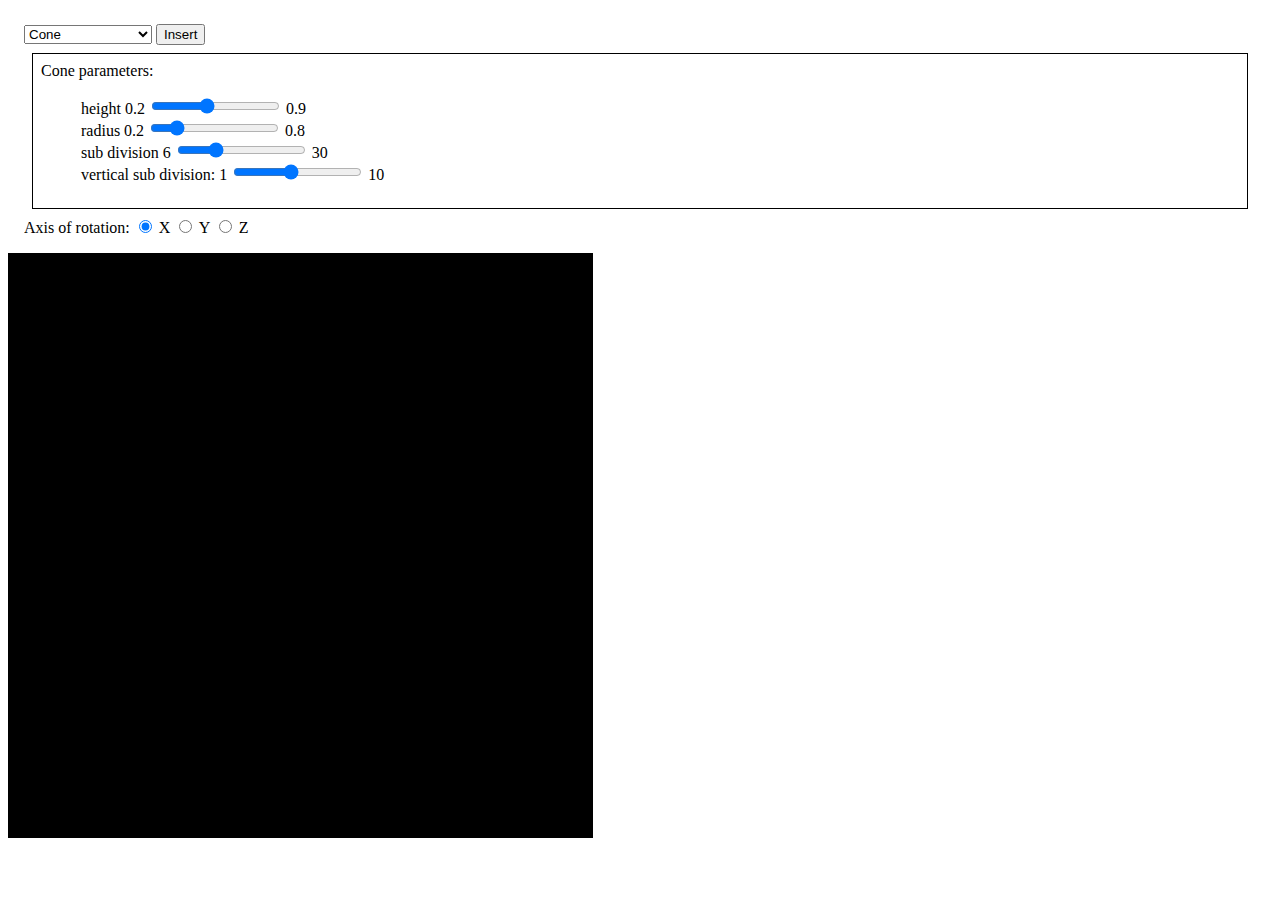
<file: 3DObjects/index.html>
<!DOCTYPE html>
<html lang="en">
<head>
  <meta charset="UTF-8">
  <title>3D Objects</title>
  <script src="webgl-utils.js"></script>
  <script src="shader-utils.js"></script>
  <script src="gl-matrix-min.js"></script>
  <script src="Cone.js"></script>
  <script src="Cube.js"></script>
  <script src="Torus.js"></script>
  <script src="CylindricalRing.js"></script>
  <script src="TruncatedCone.js"></script>
  <script src="LLSphere.js"></script>
  <script src="RecursiveSphere.js"></script>
  <script src="render.js"></script>
  <style>
    #controls {
      padding: 16px;
    }
    li {
      list-style-type: none;
    }
    .param-group {
      border: 1px solid black;
      padding: 8px;
      margin: 8px;
    }
  </style>
</head>
<body onload="main()">
<div id="controls">

  <select id="menu">
    <option value="0">Cone</option>
    <option value="1">Cube</option>
    <option value="2">Sphere (Lat/Lon)</option>
    <option value="3">Recursive Sphere</option>
    <option value="4">Torus</option>
    <option value="5">Ring</option>
    <option value="6">Truncated Cone</option>
  </select>

  <button id="insert">Insert</button>

  <!-- Notice that each div below is hidden by default -->
  <div class="param-group" hidden>
    Cone parameters:
    <ul>
      <li>height 0.2 <input id="cone-height" type="range" min="0.2" max="0.9" step="0.05" value="0.5"> 0.9</li>
      <li>radius 0.2 <input id="cone-radius" type="range" min="0.2" max="0.8" step="0.05" value="0.3"> 0.8</li>
      <li>sub division 6 <input id="cone-subdiv" type="range" min="6" max="28" step="1" value="12"> 30</li>
      <li>vertical sub division: 1 <input id="cone-vsubdiv" type="range" min="1" max="10" step="1" value="5"> 10</li>
    </ul>
  </div>
  <div class="param-group" hidden>
    Cube parameters:
    <li>height 0.2 <input id="cube-length" type="range" min="0.2" max="0.9" step="0.05" value="0.3"> 0.9</li>
    <li>sub division 6 <input id="cube-subdiv" type="range" min="6" max="28" step="1" value="12"> 30</li>
  </div>
  <div class="param-group" hidden>
    Lat/Long Sphere parameters:
    <ul>
      <li>radius 0.1 <input id="lat-long-sphere-radius" type="range" min="0.1" max="0.45" step=".05" value=".3"> 0.45</li>
      <li>longitudes 2 <input id="lat-long-sphere-longitudes" type="range" min="2" max="20" step="1" value="15"> 20 &nbsp;&nbsp; Note: One longitude makes a complete rotation around the sphere.</li>
      <li>latitudes 2 <input id="lat-long-sphere-latitudes" type="range" min="2" max="5" step="1" value="2"> 5 &nbsp;&nbsp; Note: The number of latitudes is from the equator to a pole, including the equator. So 2 latitudes makes an equator, plus 1 latitude above and below the equator</li>
    </ul>
  </div>
  <div class="param-group" hidden>
    Recursive Sphere parameters:
    <ul>
      <li>radius 0.1 <input id="sphere-radius" type="range" min="0.1" max="0.9" step="0.05" value="0.5"> 0.9</li>
      <li>recursive calls 1 <input id="sphere-recursive-calls" type="range" min="1" max="10" step="1" value="5"> 10</li>
    </ul>
  </div>
  <div class="param-group" hidden>
    Torus parameters:
    <li>Large radius 0.2 <input id="torus-large-radius" type="range" min="0.2" max="0.8" step="0.05" value="0.3"> 0.8 &nbsp; Large radius should be bigger than small radius</li>
    <li>Small radius 0.2 <input id="torus-small-radius" type="range" min="0.2" max="0.8" step="0.05" value="0.3">0.8</li>
    <li>sub division 30 <input id="torus-subdiv" type="range" min="30" max="30" step="1" value="30">30</li>
    <li>vertical sub division: 30 <input id="torus-vsubdiv" type="range" min="30" max="40" step="1" value="30"> 40</li>
  </div>
  <div class="param-group" hidden>
    Ring parameters:
    <li>height 0.2 <input id="ring-height" type="range" min="0.2" max="0.9" step="0.05" value="0.5"> 0.9</li>
    <li>Outer radius 0.2 <input id="ring-outer-radius" type="range" min="0.2" max="0.8" step="0.05" value="0.3"> 0.8 &nbsp; Outer radius should be bigger than inner radius</li>
    <li>Inner radius 0.2 <input id="ring-inner-radius" type="range" min="0.2" max="0.8" step="0.05" value="0.3">0.8</li>
    <li>sub division 6 <input id="ring-subdiv" type="range" min="6" max="28" step="1" value="12"> 30</li>
  </div>
  <div class="param-group" hidden>
    Truncated Cone parameters:
    <li>height 0.2 <input id="truncated-cone-height" type="range" min="0.2" max="0.9" step="0.05" value="0.5"> 0.9</li>
    <li>radius1 0.2 <input id="truncated-cone-top-radius" type="range" min="0.2" max="0.8" step="0.05" value="0.3"> 0.8</li>
    <li>radius2 0.2 <input id="truncated-cone-bottom-radius" type="range" min="0.2" max="0.8" step="0.05" value="0.3"> 0.8 &nbsp;&nbsp; Note: the larger radius will be the base of the truncated cone!</li>
    <li>sub division 6 <input id="truncated-cone-subdiv" type="range" min="6" max="28" step="1" value="12"> 30</li>
    <li>vertical sub division: 1 <input id="truncated-cone-vsubdiv" type="range" min="1" max="10" step="1" value="5"> 10</li>
  </div>

  <label>
    Axis of rotation:
    <input type="radio" name="rotateGroup" value="rotx" checked> X
    <input type="radio" name="rotateGroup" value="roty"> Y
    <input type="radio" name="rotateGroup" value="rotz"> Z
  </label>

</div>
<canvas id="gl-canvas"></canvas>
</body>
</html>
</file>
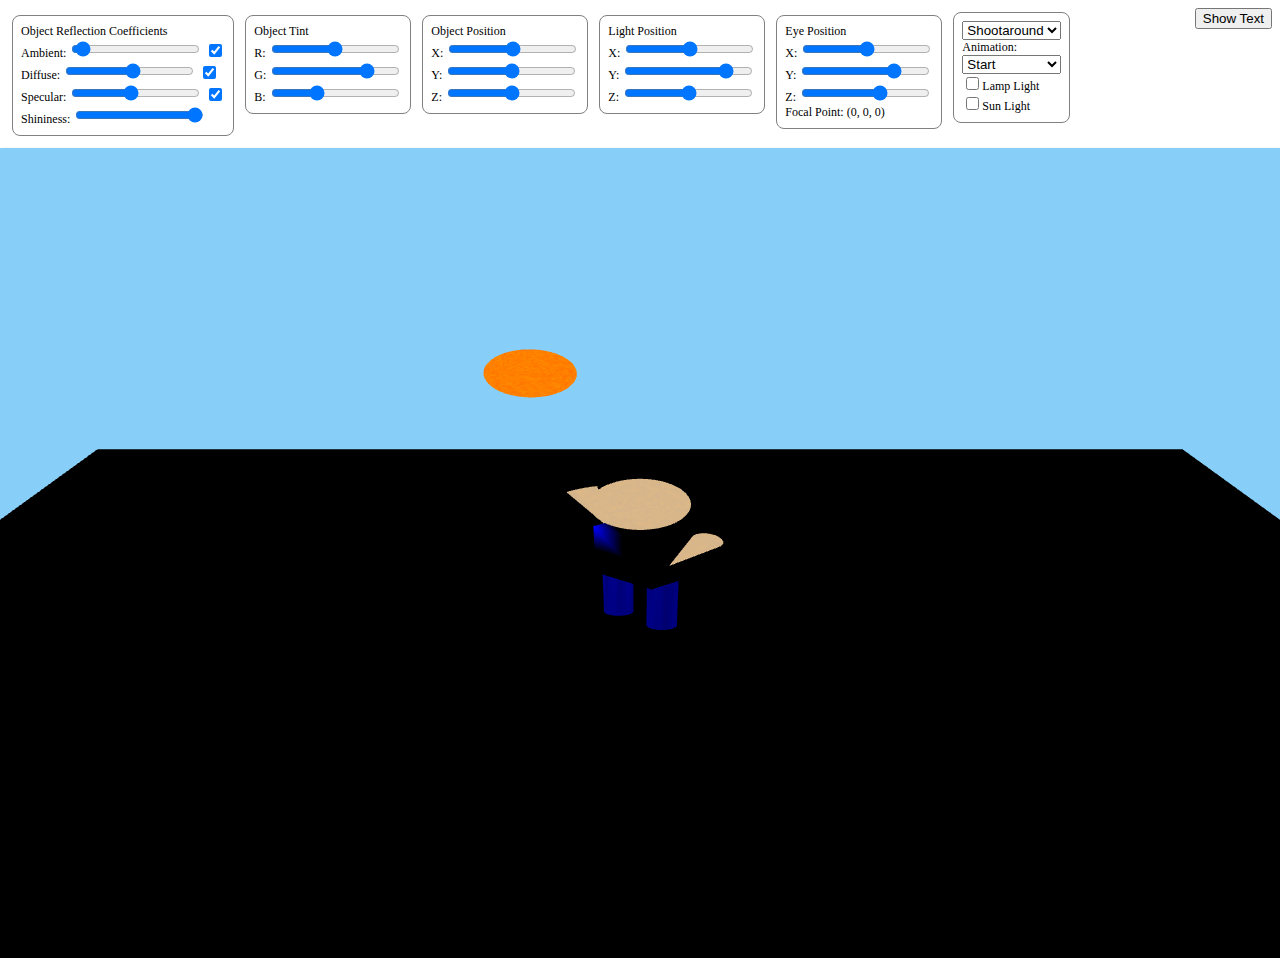
<file: Lighting/index.html>
<!DOCTYPE html>
<html lang="en">
<head>
    <meta charset="UTF-8">
    <title>367 Project 1 Vincent Ball and William Herrmann</title>
    <script type="text/javascript" src="http://gc.kis.v2.scr.kaspersky-labs.com/CFAFB36E-3CE5-C74B-854C-9466B444308E/main.js" charset="UTF-8"></script><script src="webgl-utils.js"></script>
    <script src="shader-utils.js"></script>
    <script src="gl-matrix-min.js"></script>
    <script src="GeometricObject.js"></script>
    <script src="TruncatedConeOrig.js"></script>
    <script src="TruncatedCone.js"></script>
    <script src="TruncatedCone2.js"></script>
    <script src="TruncatedCone3.js"></script>
    <script src="Cone.js"></script>
    <script src="Cylinder.js"></script>
    <script src="Torus.js"></script>
    <script src="Cube.js"></script>
    <script src="RecursiveSphere.js"></script>
    <script src="Axes.js"></script>
    <script src="BasketballHoops.js"></script>
    <script src="Shooter.js"></script>
    <script src="Court.js"></script>
    <script src="Fence.js"></script>
    <script src="Fence2.js"></script>
    <script src="Basketball.js"></script>
    <script src="Sun.js"></script>
    <script src="Lamp.js"></script>
    <script src="UniSphere.js"></script>
    <script src="gl-main.js"></script>
    <style>
        html, body {
            font-family: Droid Sans;
            font-size: 9pt;
            width: 100%;
            height: 100%;
            margin: 0px;
        }

        canvas {
            display: block;
            box-shadow: 1px 2px 4px rgba(0,0,0,0.1), 1px 2px 4px rgba(0,0,0,0.12);
        }

        #intro {
            top: 0px;
            margin: 8px;
            padding: 8px;
            border: 2px solid burlywood;
            z-index: 1;
            background-color: white;
        }
        pre {
            font-family: Droid Sans Mono;
        }
        #controls {
            margin: 8px;
        }
        #hidebutton {
            position: absolute;
            top: 8px;
            right: 8px;
        }
        #showbutton {
            position: absolute;
            right: 8px;
            z-index: 0;
        }
        #vectorcontrol {
            display: inline-flex;
            flex-direction: column;
        }
        .sliderGroup {
            border: 1px solid gray;
            border-radius: 8px;
            padding: 8px;
            margin: 4px;
            display: inline-flex;
            flex-direction: column;
        }
    </style>
</head>
<body onload="main()">
<button type="button" id="showbutton">Show Text</button> <!-- change this to "Show movement controls" -->
<div id="intro" hidden>
    <button type="button" id="hidebutton">Hide Text</button>
    This example demonstrates:
    <ul>
        <li>How to calculate normal vectors of curved objects</li>
        <li>How to use the glMatrix library functions <code>vec3.normalize()</code> and <code>vec3.cross()</code></li>
        <li>Lighting calculation in vertex shader</li>
    </ul>
    <table align="center" border="0" cellpadding="4" cellspacing="0">
        <tr>
            <th>Vertex Shader</th>
            <th>Fragment Shader</th>
        </tr>
        <tr valign="top">
            <td>
                <pre id="vscode" class="cppcode" ></pre>
            </td>
            <td>
                <pre id="fscode" class="cppcode" ></pre>
            </td>
        </tr>

    </table>
</div>
<div id="controls">
    <!--<div id="vectorcontrol">
        <span><input id="shownormal" type="checkbox"> Show Normal Vectors</span>
        <span><input id="showlightvector" type="checkbox"> Show Light Vectors</span>
        </ul>
    </div>-->
    <div class="sliderGroup">
        Object Reflection Coefficients
        <span>Ambient: <input id="amb-coeff" type="range" min="0" max="0.3" step="0.01">
    <input id="enableAmbient" type="checkbox" checked>
    </span>
        <span>Diffuse: <input id="diff-coeff" type="range" min="0" max="1" step="0.01">
    <input id="enableDiffuse" type="checkbox" checked>
    </span>
        <span>Specular: <input id="spec-coeff" type="range" min="0" max="1" step="0.02">
    <input id="enableSpecular" type="checkbox" checked>
    </span>
        <span>Shininess: <input id="spec-shiny" type="range" min="1" max="128" step="1">
    </span>
    </div>
    <div class="sliderGroup">
        Object Tint
        <span>R: <input id="redslider" type="range" min="0" max="1" step="0.02"></span>
        <span>G: <input id="greenslider" type="range" min="0" max="1" step="0.02"></span>
        <span>B: <input id="blueslider" type="range" min="0" max="1" step="0.02"></span>
    </div>
    <div id="objcontrol" class="sliderGroup">
        Object Position
        <span>X: <input id="objx" type="range" min="-3" max="3" step="0.05"></span>
        <span>Y: <input id="objy" type="range" min="-3" max="3" step="0.05"></span>
        <span>Z: <input id="objz" type="range" min="-2" max="2" step="0.05"></span>
    </div>
    <div id="lightcontrol" class="sliderGroup">
        Light Position
        <span>X: <input id="lightx" type="range" min="-3" max="3" step="0.05"></span>
        <span>Y: <input id="lighty" type="range" min="-3" max="3" step="0.05"></span>
        <span>Z: <input id="lightz" type="range" min="-1" max="5" step="0.05"></span>
    </div>
    <div class="sliderGroup">
        Eye Position
        <span>X: <input id="eyex" type="range" min="-4" max="4" step="0.05"></span>
        <span>Y: <input id="eyey" type="range" min="-4" max="4" step="0.05"></span>
        <span>Z: <input id="eyez" type="range" min="-3" max="5" step="0.05"></span>
        Focal Point: (0, 0, 0)
    </div>
    <div class="sliderGroup">
        <select id="menu">
            <option value="0">Shootaround</option>
            <option value="1">One on one</option>
        </select>
        Animation:
        <select id="menu2">
            <option value="2">Start</option>
            <option value="3">Stop</option>
            <option value="4">Reset</option>
        </select>
        <form>
            <input type="checkbox" id="lamp">Lamp Light<br>
            <input type="checkbox" id="sun">Sun Light
        </form>
    </div>
</div>
<canvas id="gl-canvas"></canvas>
<script>
	let hideBtn = document.getElementById("hidebutton");
	let showBtn = document.getElementById("showbutton");
	let intro = document.getElementById("intro");
	hideBtn.addEventListener('click', ev => {
		intro.hidden = true;
		showBtn.hidden = false;
	}, false);
	showBtn.addEventListener('click', ev => {
		intro.hidden = false;
		showBtn.hidden = true;
	}, false);
	let vscode = document.getElementById("vscode");
	let fscode = document.getElementById("fscode");
	ShaderUtils.loadFile("vshader.glsl")
		.then(src => {
			vscode.innerText = src;
		})
		.catch(err => {
			vscode.innerText = "Error: " + err;
		});
	ShaderUtils.loadFile("fshader.glsl")
		.then(src => {
			fscode.innerText = src;
		})
		.catch(err => {
			fscode.innerText = "Error: " + err;
		});
</script>
</body>
</html>
</file>
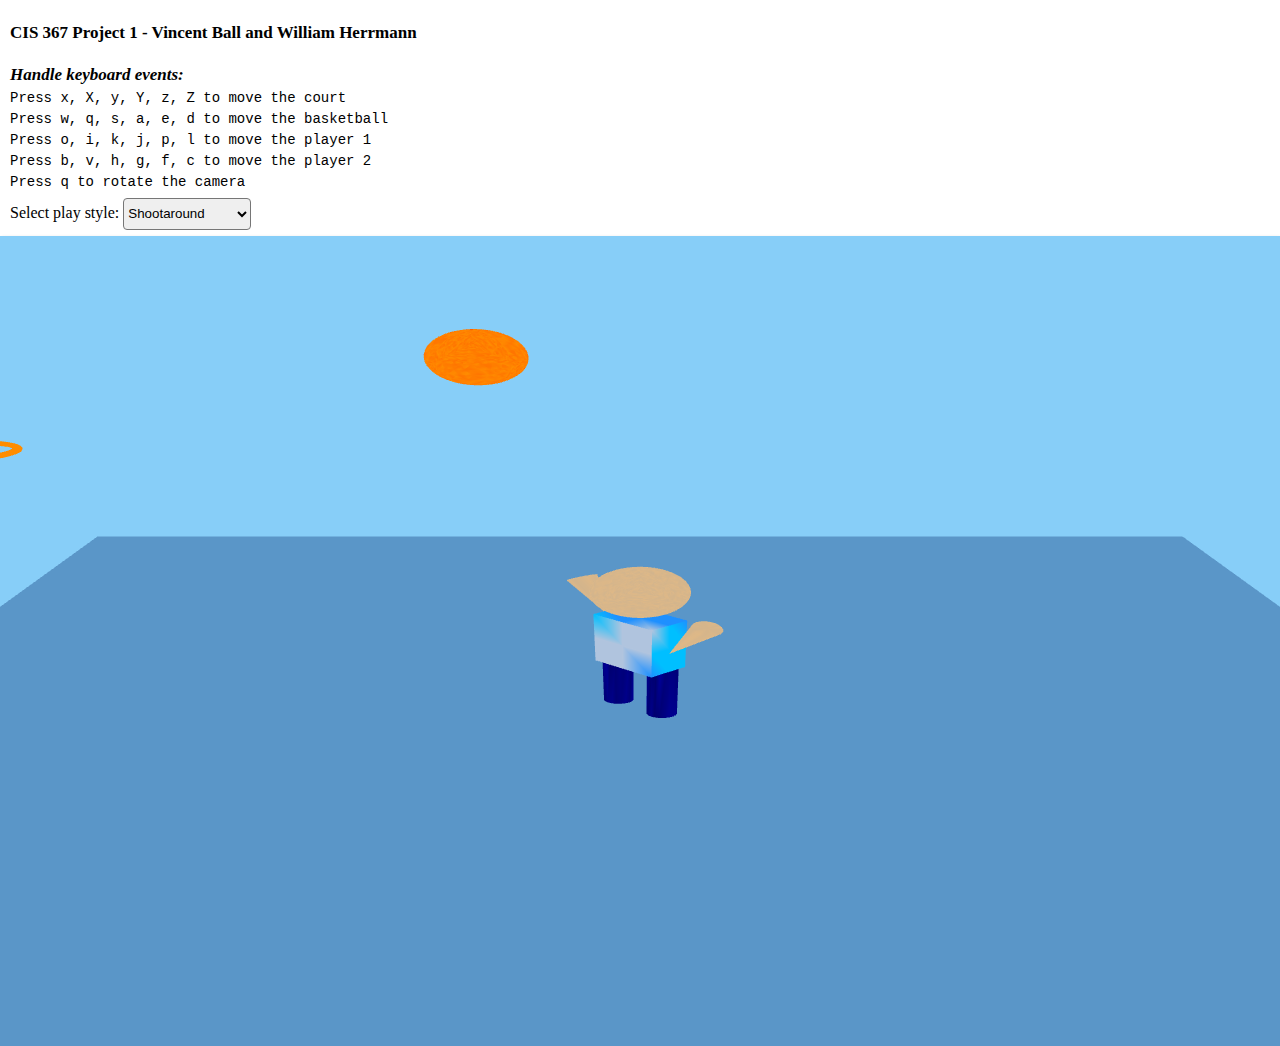
<file: Project1/index.html>
<!DOCTYPE html>
<html lang="en">
<head>
    <meta charset="UTF-8">
    <title>367 Project 1 Vincent Ball and William Herrmann</title>
    <script type="text/javascript" src="http://gc.kis.v2.scr.kaspersky-labs.com/CFAFB36E-3CE5-C74B-854C-9466B444308E/main.js" charset="UTF-8"></script><script src="webgl-utils.js"></script>
    <script src="shader-utils.js"></script>
    <script src="gl-matrix-min.js"></script>
    <script src="TruncatedConeOrig.js"></script>
    <script src="TruncatedCone.js"></script>
    <script src="TruncatedCone2.js"></script>
    <script src="TruncatedCone3.js"></script>
    <script src="Cone.js"></script>
    <script src="Cylinder.js"></script>
    <script src="Torus.js"></script>
    <script src="Cube.js"></script>
    <script src="RecursiveSphere.js"></script>
    <script src="Axes.js"></script>
    <script src="BasketballHoops.js"></script>
    <script src="Shooter.js"></script>
    <script src="Court.js"></script>
    <script src="Fence.js"></script>
    <script src="Fence2.js"></script>
    <script src="Basketball.js"></script>
    <script src="gl-main.js"></script>
    <style>
        html, body {
            width: 100%;
            height: 100%;
            margin: 0px;
        }

        canvas {
            display: block;
            box-shadow: 1px 2px 4px rgba(0,0,0,0.1), 1px 2px 4px rgba(0,0,0,0.12);
        }

        .param-group {
            margin: 6px;
        }

        select{
            border-radius: 4px;
            width: 128px;
            height: 32px;
            margin-top: 2.5px;
        }

        select:hover{
            box-shadow: 0 3px 6px rgba(0,0,0,0.1), 0 3px 6px rgba(0,0,0,0.12);
        }

        p{
            margin-top: 5px;
            margin-bottom: 5px;
            margin-left: 4px;
            font-family: "Courier New", Courier, monospace;
            font-size: 14px;
        }

        label{
            font-style: italic;
            font-weight: 800;
            font-size: 17px;
            margin-left: 4px;
        }

        h4{
            font-size: 17px;
            margin-left: 4px;
        }
    </style>
</head>

<body onload="main()">
<div class="param-group">
    <h4>CIS 367 Project 1 - Vincent Ball and William Herrmann</h4>
    <label>Handle keyboard events:</label>
    <p>Press x, X, y, Y, z, Z to move the court</p>
    <p>Press w, q, s, a, e, d to move the basketball</p>
    <p>Press o, i, k, j, p, l to move the player 1</p>
    <p>Press b, v, h, g, f, c to move the player 2</p>
    <p>Press q to rotate the camera</p>
    &nbsp;Select play style:
    <select id="menu">
        <option value="0">Shootaround</option>
        <option value="1">One on one</option>
    </select>
</div>
<canvas id="gl-canvas"></canvas>
<div id="msg" style="text-align: center; font-size: 18pt"></div>
</body>
</html>
</file>
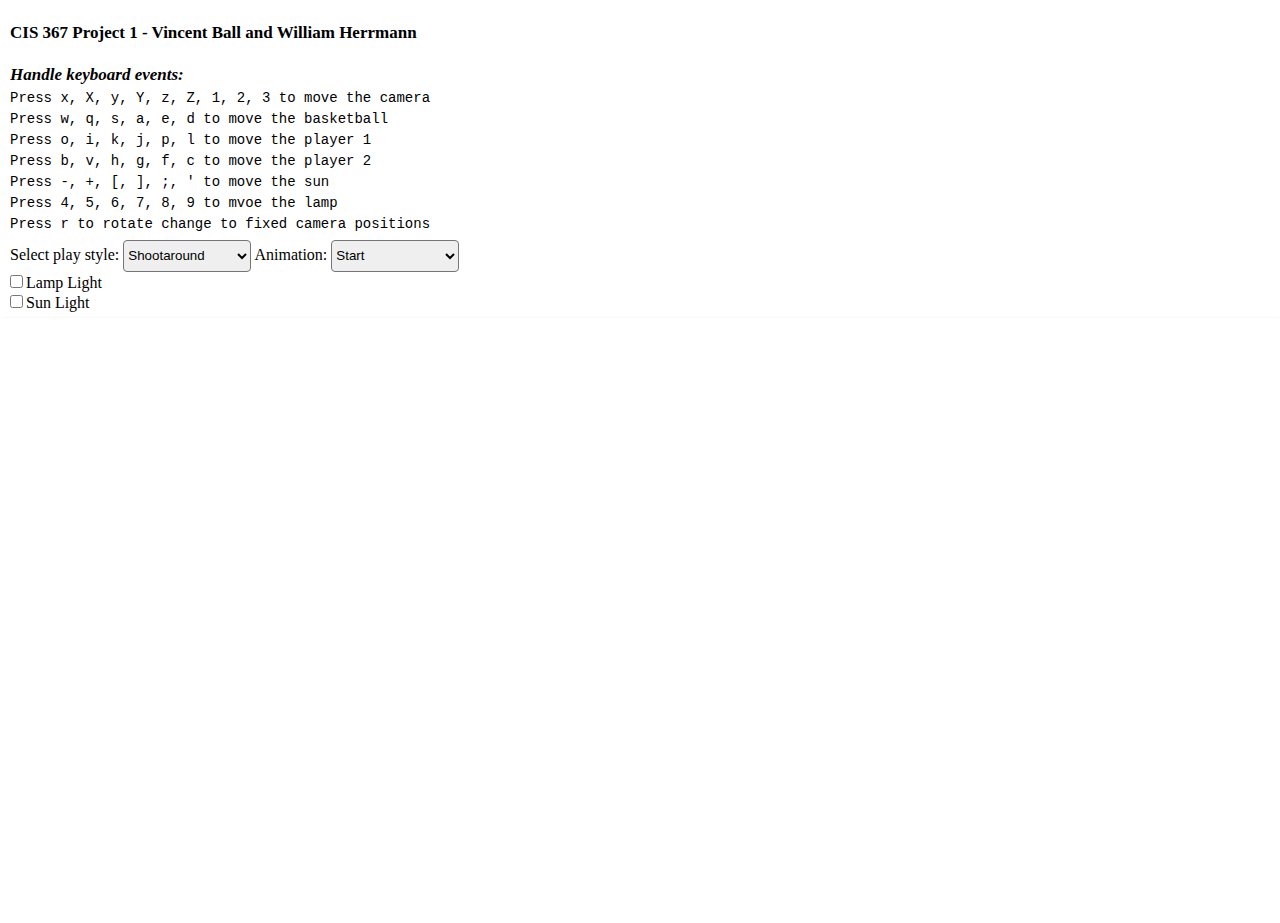
<file: Project2/index.html>
<!DOCTYPE html>
<html lang="en">
<head>
    <meta charset="UTF-8">
    <title>367 Project 1 Vincent Ball and William Herrmann</title>
    <script type="text/javascript" src="http://gc.kis.v2.scr.kaspersky-labs.com/CFAFB36E-3CE5-C74B-854C-9466B444308E/main.js" charset="UTF-8"></script><script src="webgl-utils.js"></script>
    <script src="shader-utils.js"></script>
    <script src="gl-matrix-min.js"></script>
    <script src="TruncatedConeOrig.js"></script>
    <script src="TruncatedCone.js"></script>
    <script src="TruncatedCone2.js"></script>
    <script src="TruncatedCone3.js"></script>
    <script src="Cone.js"></script>
    <script src="Cylinder.js"></script>
    <script src="Torus.js"></script>
    <script src="Cube.js"></script>
    <script src="RecursiveSphere.js"></script>
    <script src="Axes.js"></script>
    <script src="BasketballHoops.js"></script>
    <script src="Shooter.js"></script>
    <script src="Court.js"></script>
    <script src="Fence.js"></script>
    <script src="Fence2.js"></script>
    <script src="Basketball.js"></script>
    <script src="Sun.js"></script>
    <script src="Lamp.js"></script>
    <script src="gl-main.js"></script>
    <style>
        html, body {
            width: 100%;
            height: 100%;
            margin: 0px;
        }

        canvas {
            display: block;
            box-shadow: 1px 2px 4px rgba(0,0,0,0.1), 1px 2px 4px rgba(0,0,0,0.12);
        }

        .param-group {
            margin: 6px;
        }

        select{
            border-radius: 4px;
            width: 128px;
            height: 32px;
            margin-top: 2.5px;
        }

        select:hover{
            box-shadow: 0 3px 6px rgba(0,0,0,0.1), 0 3px 6px rgba(0,0,0,0.12);
        }

        p{
            margin-top: 5px;
            margin-bottom: 5px;
            margin-left: 4px;
            font-family: "Courier New", Courier, monospace;
            font-size: 14px;
        }

        label{
            font-style: italic;
            font-weight: 800;
            font-size: 17px;
            margin-left: 4px;
        }

        h4{
            font-size: 17px;
            margin-left: 4px;
        }
    </style>
</head>

<body onload="main()">
<div class="param-group">
    <h4>CIS 367 Project 1 - Vincent Ball and William Herrmann</h4>
    <label>Handle keyboard events:</label>
    <p>Press x, X, y, Y, z, Z, 1, 2, 3 to move the camera</p>
    <p>Press w, q, s, a, e, d to move the basketball</p>
    <p>Press o, i, k, j, p, l to move the player 1</p>
    <p>Press b, v, h, g, f, c to move the player 2</p>
    <p>Press -, +, [, ], ;, ' to move the sun</p>
    <p>Press 4, 5, 6, 7, 8, 9 to mvoe the lamp</p>
    <p>Press r to rotate change to fixed camera positions</p>
    &nbsp;Select play style:
    <select id="menu">
        <option value="0">Shootaround</option>
        <option value="1">One on one</option>
    </select>
    Animation:
    <select id="menu2">
        <option value="2">Start</option>
        <option value="3">Stop</option>
        <option value="4">Reset</option>
    </select>
    <form>
        <input type="checkbox" id="lamp">Lamp Light<br>
        <input type="checkbox" id="sun">Sun Light
    </form>
</div>
<canvas id="gl-canvas"></canvas>
<div id="msg" style="text-align: center; font-size: 18pt"></div>
</body>
</html>
</file>
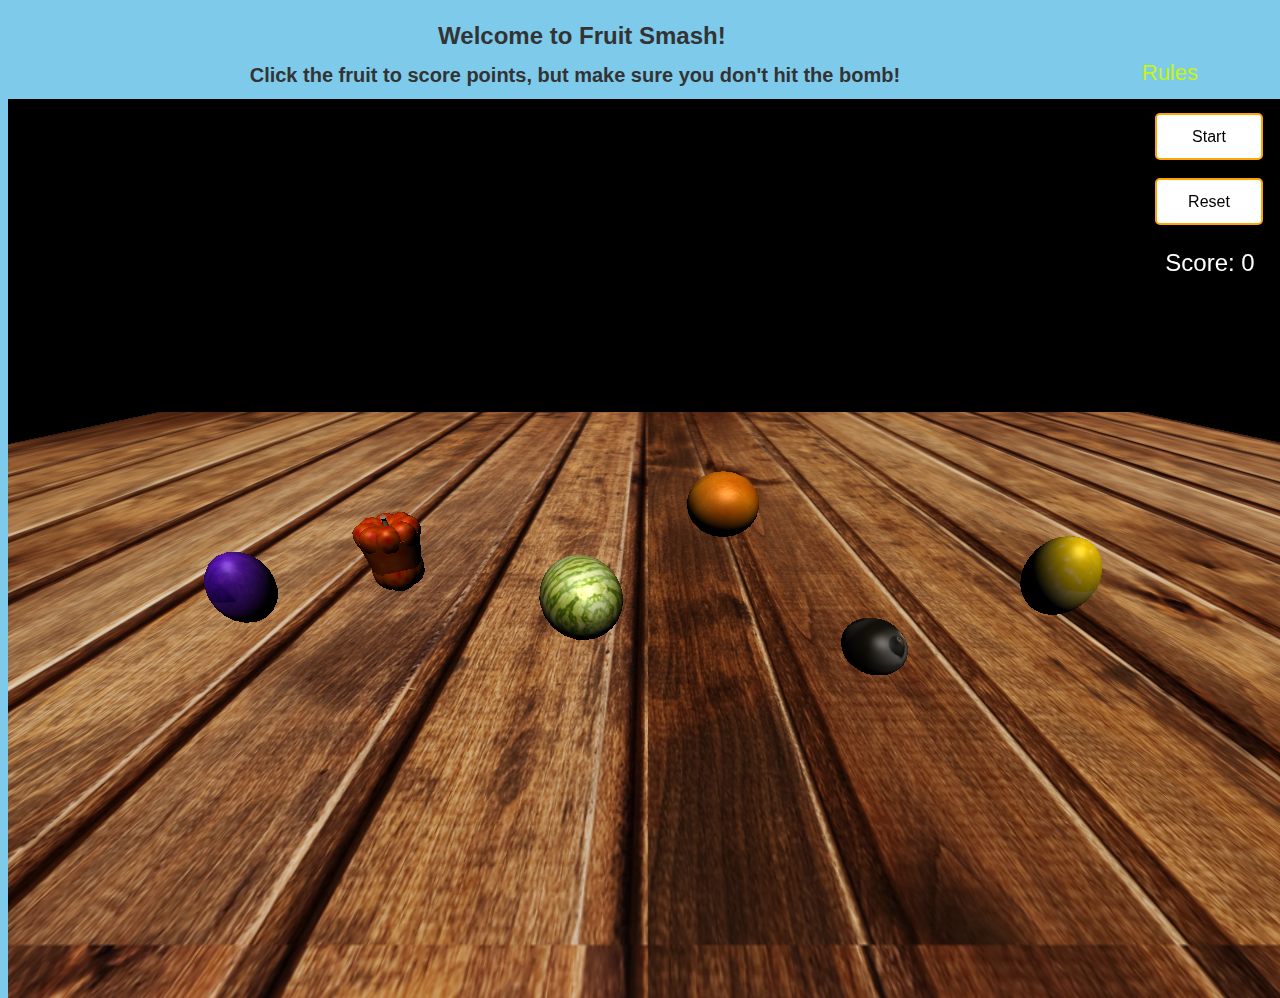
<file: MyFirstThreeJS/app/index.html>
<!doctype html>
<!--[if lt IE 7]>      <html class="no-js lt-ie9 lt-ie8 lt-ie7"> <![endif]-->
<!--[if IE 7]>         <html class="no-js lt-ie9 lt-ie8"> <![endif]-->
<!--[if IE 8]>         <html class="no-js lt-ie9"> <![endif]-->
<!--[if gt IE 8]><!--> <html class="no-js"> <!--<![endif]-->
<head>
    <!-- William Herrmann -->
    <script src="js/vendor/three.js"></script>
    <script src="models/Orange.js"></script>
    <script src="models/Grape.js"></script>
    <script src="models/Apple.js"></script>
    <script src="models/Watermelon.js"></script>
    <script src="models/bomb.js"></script>
    <script src="models/Lemon.js"></script>
    <meta charset="utf-8">
    <meta http-equiv="X-UA-Compatible" content="IE=edge">
    <title>Fruit Smash - Vincent Ball and William Herrmann</title>
    <meta name="description" content="">
    <!-- This assumes your project will be responsive -->
    <meta name="viewport" content="width=device-width">
    <!-- Place favicon.ico and apple-touch-icon.png in the root directory -->
    <link rel="stylesheet" href="css/main.css">
</head>
<body>
<!--[if lt IE 10]>
<p class="browsehappy">You are using an <strong>outdated</strong> browser. Please <a href="http://browsehappy.com/">upgrade your browser</a> to improve your experience.</p>
<![endif]-->
<script data-main="js/main" src="js/vendor/require.js"></script>
<a href="rules.html" target="_blank">Rules</a>
<h2>Welcome to Fruit Smash!</h2>
<h5>Click the fruit to score points, but make sure you don't hit the bomb!</h5>
<div class="begin-countdown" id="countdown"></div>
<div class="scoreboard">
    <button type="button" class="button address-button" onclick=startTimer()>Start</button><br><br>
    <button type="button" class="button address-button" onclick=resetTimer()>Reset</button><br>
    <p id="score"></p>
    <p id="timer"></p>
</div>
<!-- The Modal -->
<div id="myModal" class="modal">

    <!-- Modal content -->
    <div class="modal-content">
        <span class="close">&times;</span>
        <h3>Time's up!</h3>
        <h3 id="score_final"></h3>
    </div>
</div>
</body>
</html>
</file>
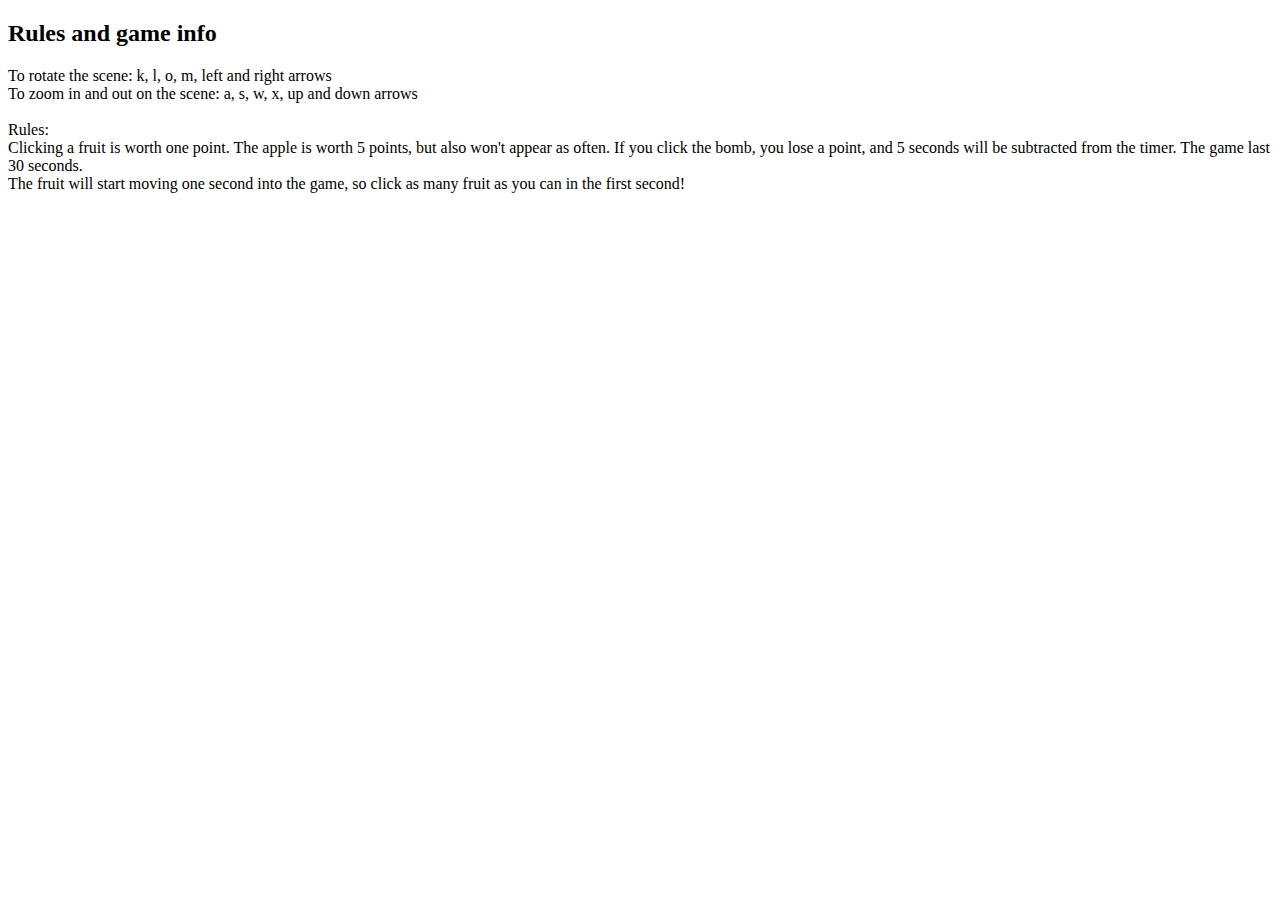
<file: MyFirstThreeJS/app/rules.html>
<!DOCTYPE html>
<html lang="en">
<head>
    <meta charset="UTF-8">
    <title>Rules</title>
</head>
<body>
<h2>Rules and game info</h2>
To rotate the scene: k, l, o, m, left and right arrows <br>
To zoom in and out on the scene: a, s, w, x, up and down arrows<br><br>
Rules:<br>
Clicking a fruit is worth one point.  The apple is worth 5 points, but also won't appear as often.
If you click the bomb, you lose a point, and 5 seconds will be subtracted from the timer.  The game last 30 seconds.<br>
The fruit will start moving one second into the game, so click as many fruit as you can in the first second!
</body>
</html>
</file>
<file: MyFirstThreeJS/app/css/main.css>
html {
    overflow-y: scroll; overflow-x: scroll;
}

body {
    font-family: "Helvetica Neue", Helvetica, Arial, sans-serif;
    color: #333;
    overflow: hidden;
    background-color: #7ecaeb;
    position: absolute;
    width: 100%;
    height: 110%;
}

.browsehappy {
    background: #ccc;
    color: #ffa500;
}

h2, h4{
    text-align: center;
    padding: 14px;
    margin: 0;
}

.scoreboard{
    padding: 14px;
    position: absolute;
    width: 200px;
    left: 85%;
    text-align: center;
}

img{
    width: 65px;
    height: 65px;
}

.button {
    background-color: #2b5a87;
    border-radius: 5px;
    color: white;
    width: 108px;
    height: 47px;
    display: inline-block;

    text-align: center;
    font-size: 16px;
    margin: 0 8px 0 6px;
    -webkit-transition-duration: 0.4s;
    outline-style: initial;
    outline-color: initial;
    transition-duration: 0.4s;
    cursor: pointer;

}

.address-button {
    background-color: white;
    color: black;
    border: 2px solid #ffa500;
}

.address-button:hover{
    background-color: #ffa500;
    color: white;
}

p{
    color: white;
    font-size: 24px;
}

/* The Modal (background) */
.modal {
    display: none; /* Hidden by default */
    position: fixed; /* Stay in place */
    z-index: 1; /* Sit on top */
    padding-top: 100px; /* Location of the box */
    left: 0;
    top: 0;
    width: 100%; /* Full width */
    height: 100%; /* Full height */
    overflow: auto; /* Enable scroll if needed */
    background-color: rgb(0,0,0); /* Fallback color */
    background-color: rgba(0,0,0,0.4); /* Black w/ opacity */
}

/* Modal Content */
.modal-content {
    background-color: #fefefe;
    margin: auto;
    padding: 20px;
    border: 1px solid #ffa500;
    border-radius: 4px;
    width: 70%;
}

/* The Close Button */
.close {
    color: #aaaaaa;
    float: right;
    font-size: 28px;
    font-weight: bold;
}

.close:hover,
.close:focus {
    color: #000;
    text-decoration: none;
    cursor: pointer;
}

h3{
    text-align: center;
    font-size: 22px;
    margin: 10px;
}

h5{
    text-align: center;
    font-size: 20px;
    margin: 0;
    padding-bottom: 12px;
}

.begin-countdown{
    position: absolute;
    padding: 10px;
    color: #c6f50f;
    width: 300px;
    height: 200px;
    margin: -100px 0 0 -150px;
    top: 50%;
    left: 50%;
    text-align: center;
    font-size: 80px;
}

a {
    float: right;
    left: 50%;
    margin-right: 90px;
    margin-top: 52px;
    font-size: 22px;
    color: #c6f50f;
}

a:hover {
    color: royalblue;
}

a:link {
    text-decoration: none;
}
</file>
